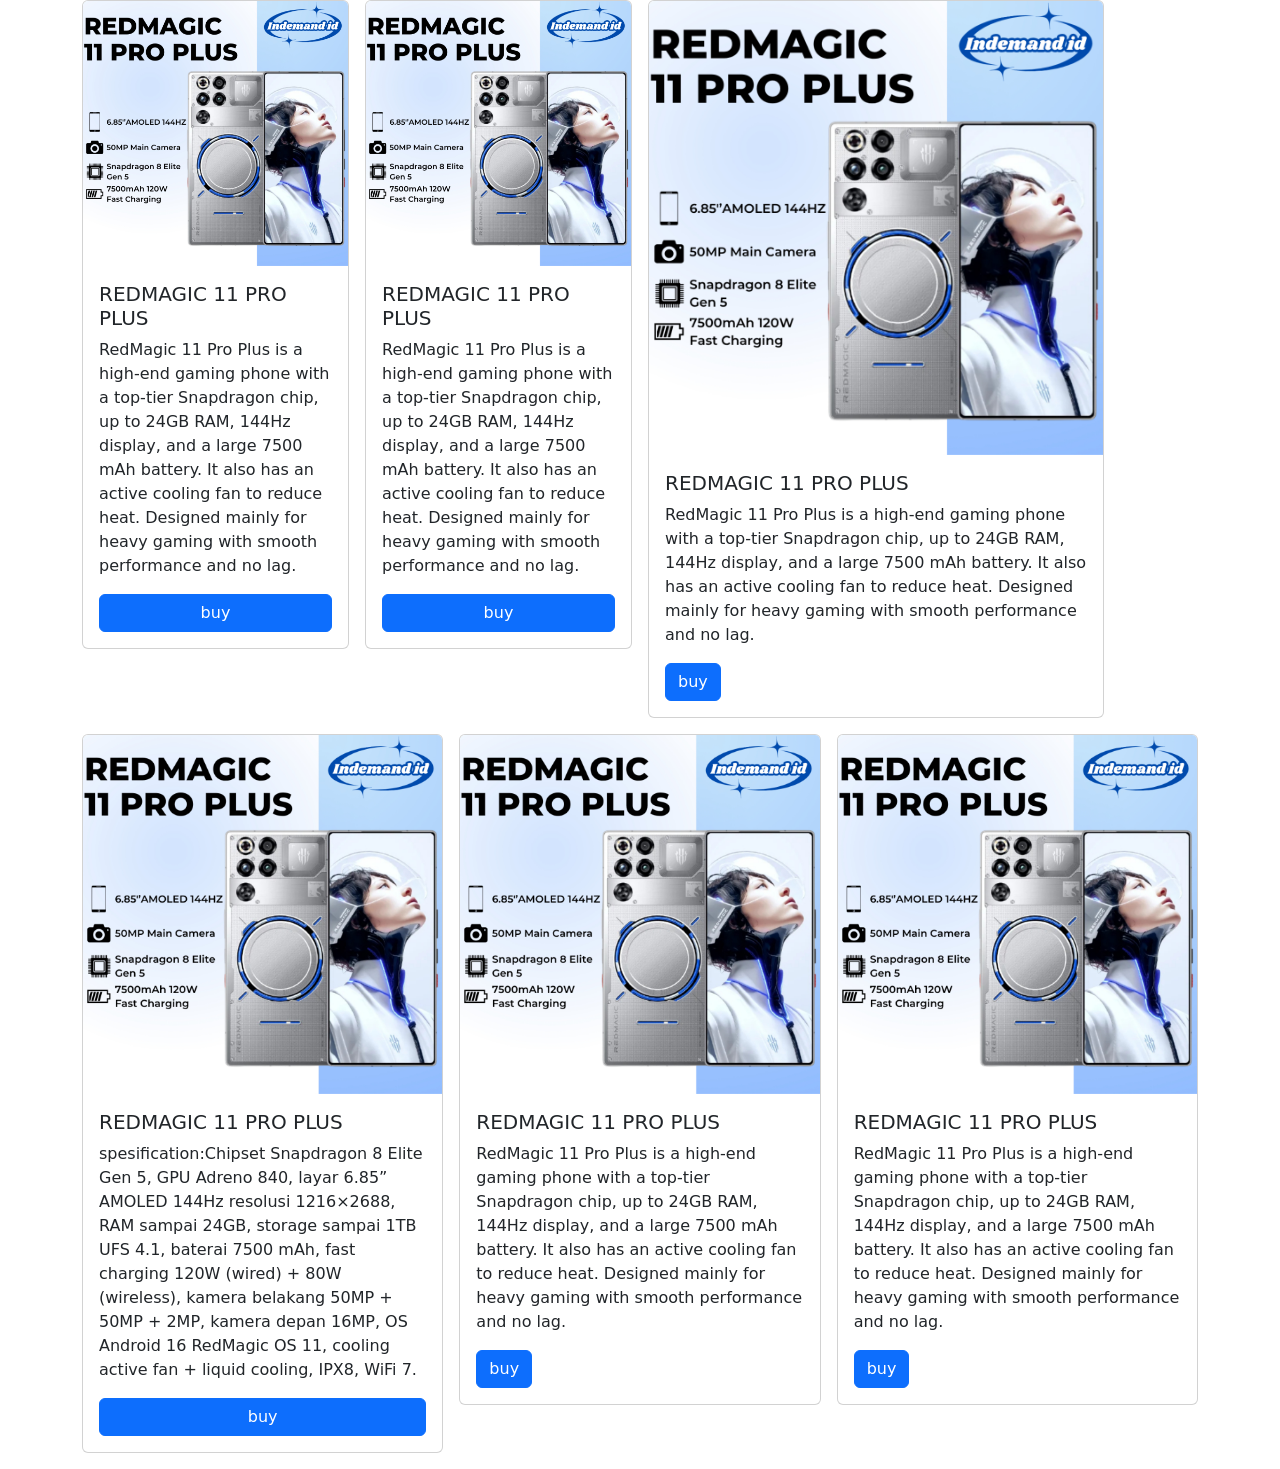
<file: Baru.html>
<!DOCTYPE html>
<html>
  <head>
    <meta http-equiv="content-type" content="text/html; charset=utf-8" />
    <meta name="viewport" content="width=device-width, initial-scale=1.0">
    <title>hehvdjdb</title>
      <link href="https://cdn.jsdelivr.net/npm/bootstrap@5.3.3/dist/css/bootstrap.min.css" rel="stylesheet">
  </head>
  <body>
    <div class="container">
      <div class="row g-3">
        <div class="col-3">
    <div class="card">
  <img src="id-11134207-8224u-mg4n7bx1unm487.jpeg" class="card-img-top img-fluid" alt="...">
  <div class="card-body">
    <h5 class="card-title">REDMAGIC 11 PRO PLUS</h5>
    <p class="card-text">RedMagic 11 Pro Plus is a high-end gaming phone with a top-tier Snapdragon chip, up to 24GB RAM, 144Hz display, and a large 7500 mAh battery. It also has an active cooling fan to reduce heat. Designed mainly for heavy gaming with smooth performance and no lag.</p>
    <a href="#" class="btn btn-primary w-100">buy</a>
    </div>
  </div>
</div>
        <div class="col-3">
    <div class="card w-100">
  <img src="id-11134207-8224u-mg4n7bx1unm487.jpeg" class="card-img-top img-fluid" alt="...">
  <div class="card-body w-100">
    <h5 class="card-title">REDMAGIC 11 PRO PLUS</h5>
    <p class="card-text">RedMagic 11 Pro Plus is a high-end gaming phone with a top-tier Snapdragon chip, up to 24GB RAM, 144Hz display, and a large 7500 mAh battery. It also has an active cooling fan to reduce heat. Designed mainly for heavy gaming with smooth performance and no lag.</p>
    <a href="#" class="btn btn-primary w-100">buy</a>
    </div>
  </div>
</div>
        <div class="col-5">
    <div class="card w-100">
  <img src="id-11134207-8224u-mg4n7bx1unm487.jpeg" class="card-img-top" alt="...">
  <div class="card-body">
    <h5 class="card-title">REDMAGIC 11 PRO PLUS</h5>
    <p class="card-text">RedMagic 11 Pro Plus is a high-end gaming phone with a top-tier Snapdragon chip, up to 24GB RAM, 144Hz display, and a large 7500 mAh battery. It also has an active cooling fan to reduce heat. Designed mainly for heavy gaming with smooth performance and no lag.</p>
    <a href="#" class="btn btn-primary">buy</a>
    </div>
  </div>
</div>
        <div class="col">
    <div class="card">
  <img src="id-11134207-8224u-mg4n7bx1unm487.jpeg" class="card-img-top img-fluid" alt="...">
  <div class="card-body">
    <h5 class="card-title">REDMAGIC 11 PRO PLUS</h5>
    <p class="card-text">spesification:Chipset Snapdragon 8 Elite Gen 5, GPU Adreno 840, layar 6.85” AMOLED 144Hz resolusi 1216×2688, RAM sampai 24GB, storage sampai 1TB UFS 4.1, baterai 7500 mAh, fast charging 120W (wired) + 80W (wireless), kamera belakang 50MP + 50MP + 2MP, kamera depan 16MP, OS Android 16 RedMagic OS 11, cooling active fan + liquid cooling, IPX8, WiFi 7.</p>
    <a href="#" class="btn btn-primary w-100">buy</a>
    </div>
  </div>
</div>
        <div class="col">
    <div class="card w-100">
  <img src="id-11134207-8224u-mg4n7bx1unm487.jpeg" class="card-img-top img-fluid" alt="...">
  <div class="card-body">
    <h5 class="card-title">REDMAGIC 11 PRO PLUS</h5>
    <p class="card-text">RedMagic 11 Pro Plus is a high-end gaming phone with a top-tier Snapdragon chip, up to 24GB RAM, 144Hz display, and a large 7500 mAh battery. It also has an active cooling fan to reduce heat. Designed mainly for heavy gaming with smooth performance and no lag.</p>
    <a href="#" class="btn btn-primary">buy</a>
    </div>
  </div>
</div>
        <div class="col">
    <div class="card w-100">
  <img src="id-11134207-8224u-mg4n7bx1unm487.jpeg" class="card-img-top img-fluid" alt="...">
  <div class="card-body">
    <h5 class="card-title">REDMAGIC 11 PRO PLUS</h5>
    <p class="card-text">RedMagic 11 Pro Plus is a high-end gaming phone with a top-tier Snapdragon chip, up to 24GB RAM, 144Hz display, and a large 7500 mAh battery. It also has an active cooling fan to reduce heat. Designed mainly for heavy gaming with smooth performance and no lag.</p>
    <a href="#" class="btn btn-primary">buy</a>
    </div>
  </div>
</div>
</div>
</div>
  </body>
</html>
</file>
